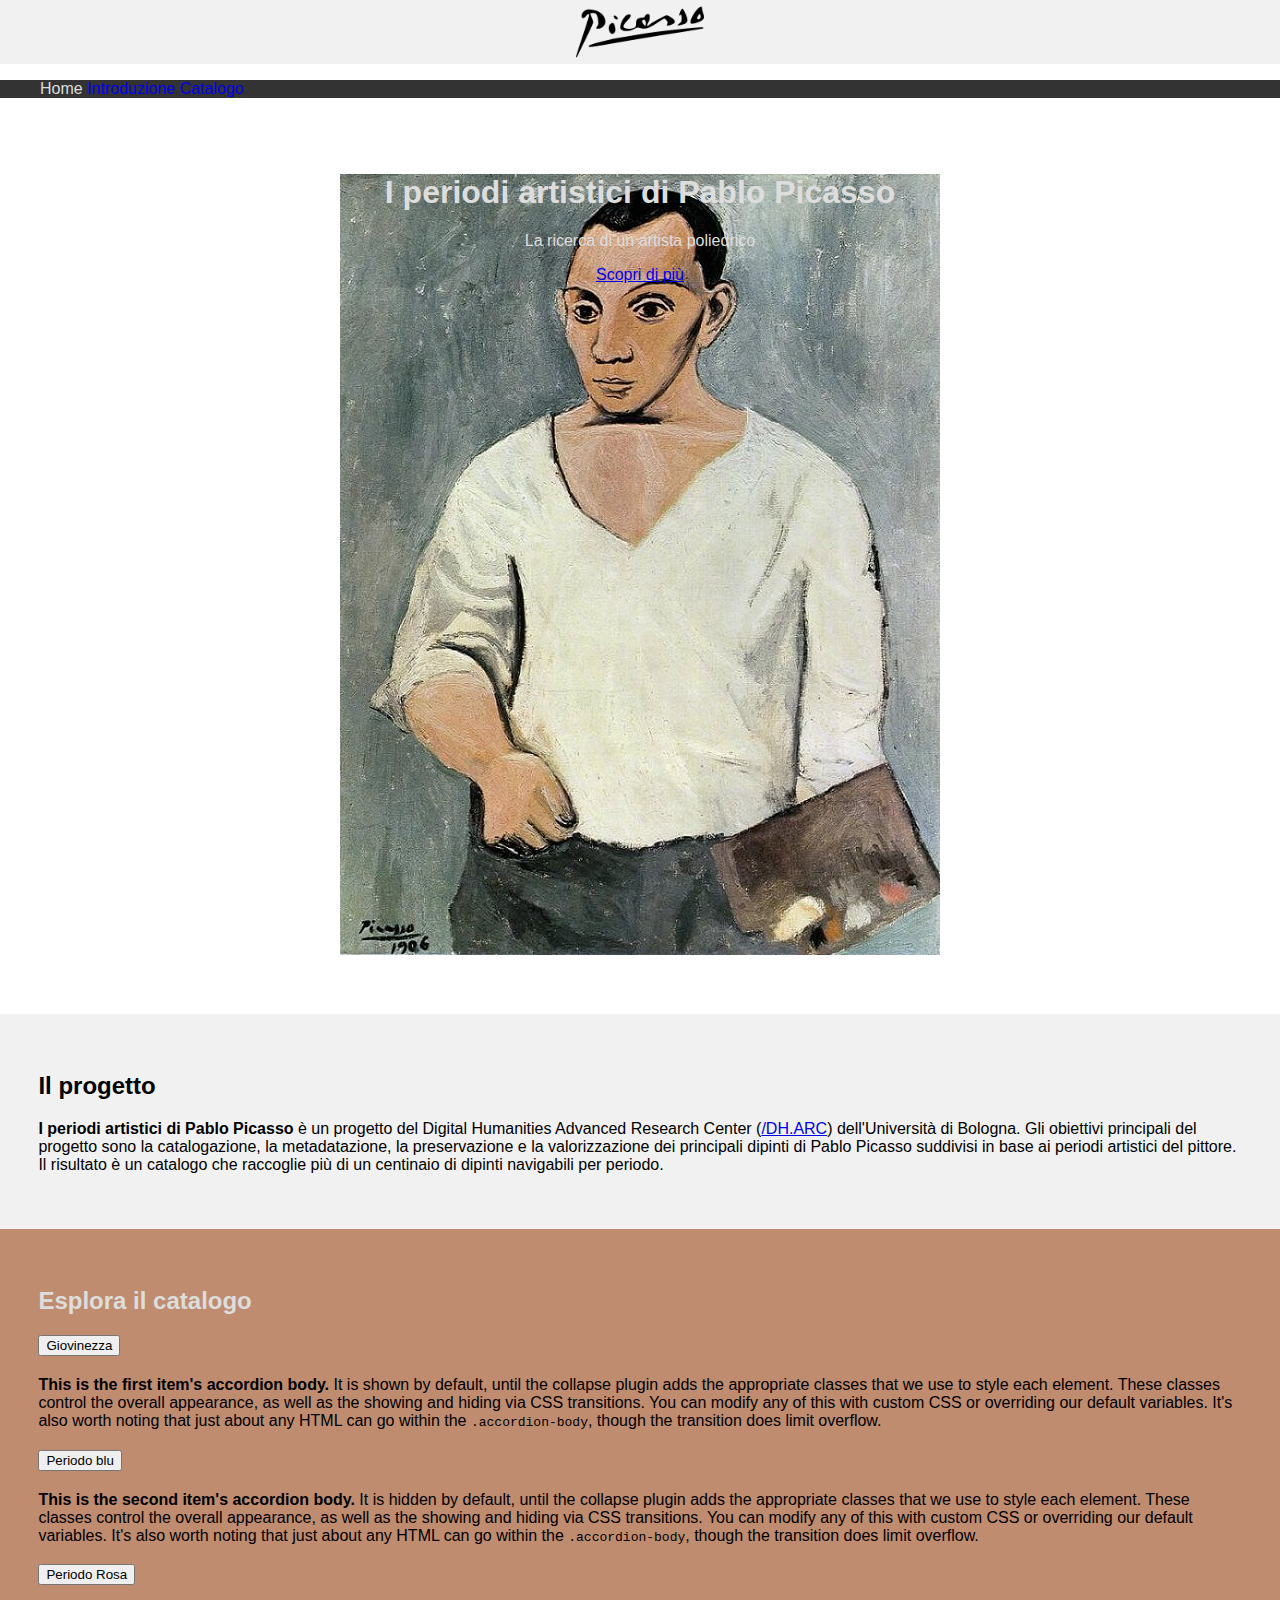
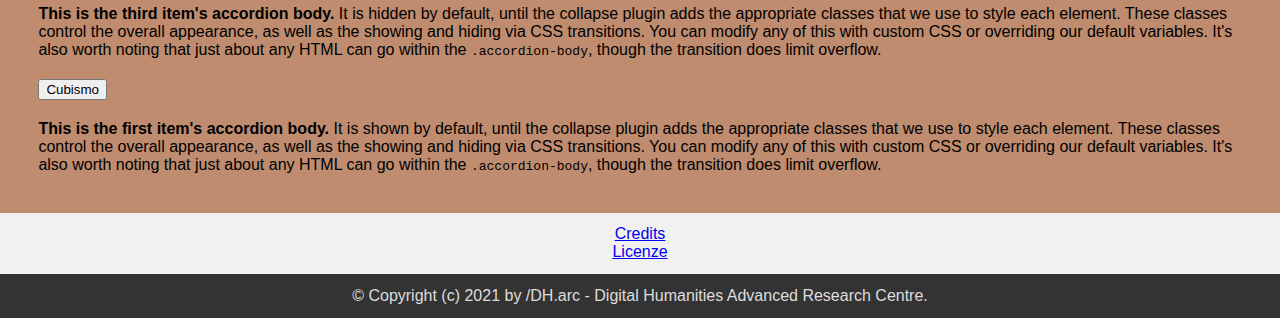
<file: index.html>
<html>

<head>
    <title>I periodi artistici di Pablo Picasso</title>
    <meta charset="utf-8" />
    <meta name="viewport" content="width=device-width, initial-scale=1" />
    <link rel="stylesheet" type="text/css" href="style/style.css" />
    <link href="https://cdn.jsdelivr.net/npm/bootstrap@5.0.2/dist/css/bootstrap.min.css" rel="stylesheet" integrity="sha384-EVSTQN3/azprG1Anm3QDgpJLIm9Nao0Yz1ztcQTwFspd3yD65VohhpuuCOmLASjC" crossorigin="anonymous">
    <script src="https://cdn.jsdelivr.net/npm/bootstrap@5.0.2/dist/js/bootstrap.bundle.min.js" integrity="sha384-MrcW6ZMFYlzcLA8Nl+NtUVF0sA7MsXsP1UyJoMp4YLEuNSfAP+JcXn/tWtIaxVXM" crossorigin="anonymous"></script>

</head>

<body>
    <!-- header -->
    <header class="bg-gray-light">
       <div class="container">
            <div class="row">
                <div class="col-12">
                    <img src="img/header.png" title="Header" class="img-center img-s" />
                </div>
            </div>
        </div>
    </header>

    <!-- nav -->
    <nav class="bg-gray-dark">
        <ul class="txt-light margin-top-zero">
            <li>Home</li>
            <li><a href="#" title="Introduzione">Introduzione</a></li>
            <li><a href="catalogo.html" title="Catalogo">Catalogo</a></li>
        </ul>
    </nav>

    <!-- main -->
    <main>
        <!-- hero-->
        <section class="container-fluid bg-home">
            <div class="container padding-md">
                <div class="row">
                    <div class="col-12">
                        <div class="txt-center txt-light">
                            <h1 class="">I periodi artistici di Pablo Picasso</h1>
                            <p class="">La ricerca di un artista poliedrico</p>
                           <a class="btn btn-light btn-lg border-r-zero" href="#" role="button" >Scopri di più</a>
                        </div>
                    </div>
                </div>
            </div>
        </section>

        <!-- informazioni sul progetto e accesso al catalogo -->
        <section>
            <!-- progetto -->
            <div class="container-fluid bg-gray-light">
	            <div class="container padding-md">
	                <h2>Il progetto</h2>
	                <p><strong>I periodi artistici di Pablo Picasso</strong> è un progetto del Digital Humanities Advanced Research Center (<a href="https://centri.unibo.it/dharc/en" title="Dharc" target="_blank">/DH.ARC</a>)  dell'Università di Bologna. Gli obiettivi principali del progetto sono la catalogazione, la metadatazione, la preservazione e la  valorizzazione dei principali dipinti di Pablo Picasso suddivisi in base ai periodi artistici del pittore. Il risultato è un catalogo che raccoglie più di un centinaio di dipinti navigabili per periodo.</p>
	            </div>
	        </div>
            <!-- catalogo -->
            <div class="container-fluid bg-pink">
                <div class="container padding-md">
                    <div class="row">
                        <div class="col-12">
                            <h2 class="txt-light">Esplora il catalogo</h2>
                        </div>
                        <div class="accordion" id="accordionExample">
						  <div class="accordion-item">
						    <h2 class="accordion-header" id="headingOne">
						      <button class="accordion-button collapsed" type="button" data-bs-toggle="collapse" data-bs-target="#collapseOne" aria-expanded="true" aria-controls="collapseOne">
						        Giovinezza
						      </button>
						    </h2>
						    <div id="collapseOne" class="accordion-collapse collapse" aria-labelledby="headingOne" data-bs-parent="#accordionExample">
						      <div class="accordion-body">
						        <strong>This is the first item's accordion body.</strong> It is shown by default, until the collapse plugin adds the appropriate classes that we use to style each element. These classes control the overall appearance, as well as the showing and hiding via CSS transitions. You can modify any of this with custom CSS or overriding our default variables. It's also worth noting that just about any HTML can go within the <code>.accordion-body</code>, though the transition does limit overflow.
						      </div>
						    </div>
						  </div>
						  <div class="accordion-item">
						    <h2 class="accordion-header" id="headingTwo">
						      <button class="accordion-button collapsed" type="button" data-bs-toggle="collapse" data-bs-target="#collapseTwo" aria-expanded="false" aria-controls="collapseTwo">
						        Periodo blu
						      </button>
						    </h2>
						    <div id="collapseTwo" class="accordion-collapse collapse" aria-labelledby="headingTwo" data-bs-parent="#accordionExample">
						      <div class="accordion-body">
						        <strong>This is the second item's accordion body.</strong> It is hidden by default, until the collapse plugin adds the appropriate classes that we use to style each element. These classes control the overall appearance, as well as the showing and hiding via CSS transitions. You can modify any of this with custom CSS or overriding our default variables. It's also worth noting that just about any HTML can go within the <code>.accordion-body</code>, though the transition does limit overflow.
						      </div>
						    </div>
						  </div>
						  <div class="accordion-item">
						    <h2 class="accordion-header" id="headingThree">
						      <button class="accordion-button collapsed" type="button" data-bs-toggle="collapse" data-bs-target="#collapseThree" aria-expanded="false" aria-controls="collapseThree">
						      	Periodo Rosa
						      </button>
						    </h2>
						    <div id="collapseThree" class="accordion-collapse collapse" aria-labelledby="headingThree" data-bs-parent="#accordionExample">
						      <div class="accordion-body">
						        <strong>This is the third item's accordion body.</strong> It is hidden by default, until the collapse plugin adds the appropriate classes that we use to style each element. These classes control the overall appearance, as well as the showing and hiding via CSS transitions. You can modify any of this with custom CSS or overriding our default variables. It's also worth noting that just about any HTML can go within the <code>.accordion-body</code>, though the transition does limit overflow.
						      </div>
						    </div>
						  </div>
						  <div class="accordion-item">
						    <h2 class="accordion-header" id="headingFour">
						      <button class="accordion-button collapsed" type="button" data-bs-toggle="collapse" data-bs-target="#collapseFour" aria-expanded="false" aria-controls="collapseFour">
						        Cubismo
						      </button>
						    </h2>
						    <div id="collapseFour" class="accordion-collapse collapse" aria-labelledby="headingFour" data-bs-parent="#accordionExample">
						      <div class="accordion-body">
						        <strong>This is the first item's accordion body.</strong> It is shown by default, until the collapse plugin adds the appropriate classes that we use to style each element. These classes control the overall appearance, as well as the showing and hiding via CSS transitions. You can modify any of this with custom CSS or overriding our default variables. It's also worth noting that just about any HTML can go within the <code>.accordion-body</code>, though the transition does limit overflow.
						      </div>
						    </div>
						  </div>
						</div>
                    </div>
                </div>
            </div>
        </section>
        <!-- pre-footer --> 
        <section class="bg-gray-light txt-center container-fluid">
        	<div class="container txt-center padding-s">
                <div class="row">
                    <div class="col-md-6">
                        <span><a href="#" title="Credits">Credits</a></span>
                    </div>
                    <div class="col-md-6">
                        <span><a href="#" title="Licenze">Licenze</a></span>
                    </div>
                </div>
            </div>
        </section>
    </main>

    <!-- footer -->
    <footer class="container-fluid bg-gray-dark txt-light">
        <div class="container txt-center padding-s">
            <div class="row">
                <div class="col-12">
                    © Copyright (c) 2021 by /DH.arc - Digital Humanities Advanced Research
                    Centre.
                </div>
            </div>
        </div>
    </footer>

</body>

</html>
</file>
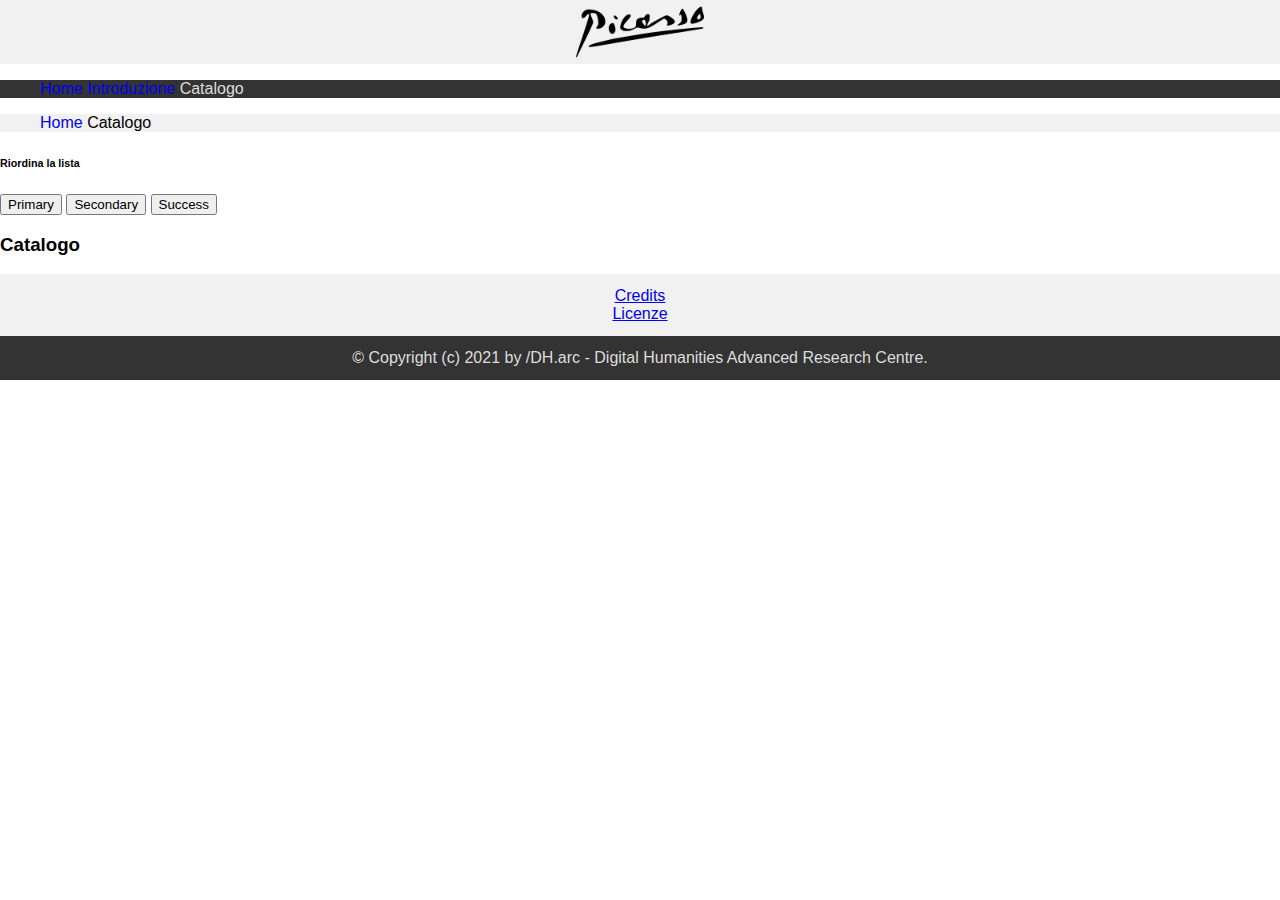
<file: catalogo.html>
<!DOCTYPE html>
<html>
<head>
	<title>I periodi artistici di Pablo Picasso</title>
    <meta charset="utf-8" />
    <meta name="viewport" content="width=device-width, initial-scale=1" />
    <link rel="stylesheet" type="text/css" href="style/style.css" />
    <link href="https://cdn.jsdelivr.net/npm/bootstrap@5.0.2/dist/css/bootstrap.min.css" rel="stylesheet" integrity="sha384-EVSTQN3/azprG1Anm3QDgpJLIm9Nao0Yz1ztcQTwFspd3yD65VohhpuuCOmLASjC" crossorigin="anonymous">
    <script src="https://cdn.jsdelivr.net/npm/bootstrap@5.0.2/dist/js/bootstrap.bundle.min.js" integrity="sha384-MrcW6ZMFYlzcLA8Nl+NtUVF0sA7MsXsP1UyJoMp4YLEuNSfAP+JcXn/tWtIaxVXM" crossorigin="anonymous"></script>
</head>
<body>
	 <!-- header -->
    <header class="bg-gray-light">
       <div class="container">
            <div class="row">
                <div class="col-12">
                    <img src="img/header.png" title="Header" class="img-center img-s" />
                </div>
            </div>
        </div>
    </header>

    <!-- nav -->
    <nav class="bg-gray-dark">
        <ul class="txt-light margin-top-zero">
            <li><a href="index.html" title="Home">Home</a></li>
            <li><a href="#" title="Introduzione">Introduzione</a></li>
            <li>Catalogo</li>
        </ul>
    </nav>
    <main>
    	<div class="container-fluid">
    		<div class="row">
    			<div class="col-md-2">
    				<nav aria-label="breadcrumb" class="bg-gray-light">
					  <ol class="breadcrumb">
					    <li class="breadcrumb-item"><a href="index.html">Home</a></li>
					    <li class="breadcrumb-item active" aria-current="page">Catalogo</li>
					  </ol>
					</nav>
					<h6> Riordina la lista</h6>
					<button type="button" class="btn btn-primary">Primary</button>
					<button type="button" class="btn btn-secondary">Secondary</button>
					<button type="button" class="btn btn-success">Success</button>
    			</div>
    			<div class="col-md-10">
	    			<h3>Catalogo</h3>
	    			<div class="row">
	    				<div class="col-md-6">
	    					
	    				</div>
	    				<div class="col-md-6">
	    					
	    				</div>
	    			</div>
	    		</div>
    		</div>
    	</div>
	    <section class="bg-gray-light txt-center container-fluid">
	        	<div class="container txt-center padding-s">
	                <div class="row">
	                    <div class="col-md-6">
	                        <span><a href="#" title="Credits">Credits</a></span>
	                    </div>
	                    <div class="col-md-6">
	                        <span><a href="#" title="Licenze">Licenze</a></span>
	                    </div>
	                </div>
	            </div>
	        </section>
	    </main>



	    <!-- footer -->
	    <footer class="container-fluid bg-gray-dark txt-light">
	        <div class="container txt-center padding-s">
	            <div class="row">
	                <div class="col-12">
	                    © Copyright (c) 2021 by /DH.arc - Digital Humanities Advanced Research
	                    Centre.
	                </div>
	            </div>
	        </div>
    </footer>
</body>
</html>
</file>
<file: style/style.css>
/* body */
body {
    font-family: "Roboto", sans-serif;
    margin: 0;
}

/* background */
.bg-gray-dark {
    background-color: #333;
}

.bg-home {
    background-image: url("../img/homepage.jpg");
    background-position: center;
    background-repeat: no-repeat;
    height: 100%;
}

.bg-gray-light {
    background-color: #F1F1F1;
}

.bg-pink {
    background-color: #BF8C6F;
}

/* color */
.txt-light {
    color: #DDD;
}

/* a */
a:hover {
    text-decoration: none;
}

nav a, .link-decoration-none {
    text-decoration: none;
}

nav a:hover, .link-decoration-none:hover {
    text-decoration: underline;
}

/* text align */
.txt-center {
    text-align: center;
}

/* padding */
.padding-s {
    padding: 1% 2%;
}

.padding-md {
    padding: 3%;
}

/* font-size */
.font-size-l {
    font-size: 30px;
}

/* img */
.img-center {
    display: block;
    margin: 0 auto;
}

.img-s {
    width: 10%;
}

 nav li {
	display: inline !important;
}

.border-r-zero{
	border-radius: 0 !important;
}
</file>
